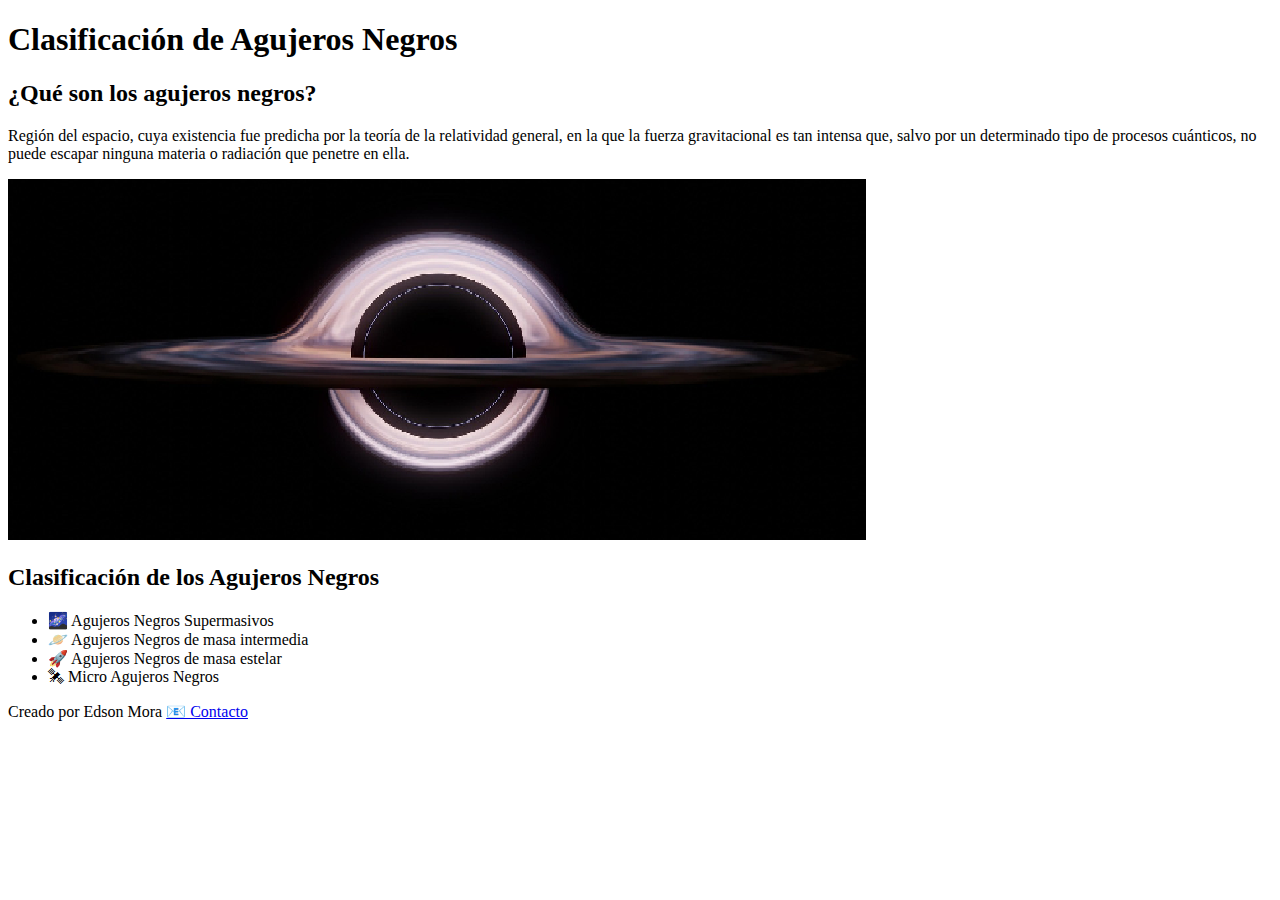
<file: retos_taltech_udea/reto1/index.html>
<!DOCTYPE html>
<html lang="es">
<head>
    <meta charset="UTF-8">
    <meta name="viewport" content="width=device-width, initial-scale=1.0">
    <title>Agujeros Negros</title>
</head>
<body>
    <head>
        <h1>Clasificación de Agujeros Negros</h1>
    </head>

    <main>
        <section>
            <h2>¿Qué son los agujeros negros?</h2>
            <p> Región del espacio, cuya existencia fue predicha por la teoría de la relatividad general, en la que la fuerza gravitacional es tan intensa que, salvo por un determinado tipo de procesos cuánticos, no puede escapar ninguna materia o radiación que penetre en ella. </p>
            <img src="bh.png" alt="Agujero Negro">
        </section>

        <section>
            <h2>Clasificación de los Agujeros Negros</h2>
            <ul>
                <li>🌌 Agujeros Negros Supermasivos</li>
                <li>🪐 Agujeros Negros de masa intermedia</li>
                <li>🚀 Agujeros Negros de masa estelar</li>
                <li>🛰 Micro Agujeros Negros</li>

            </ul>
        </section>
    </main>

    <footer>
        Creado por Edson Mora  <a href="mailto: eeduardo.mora@udea.edu.co">📧 Contacto</a>
    </footer>


</body>
</html>
</file>
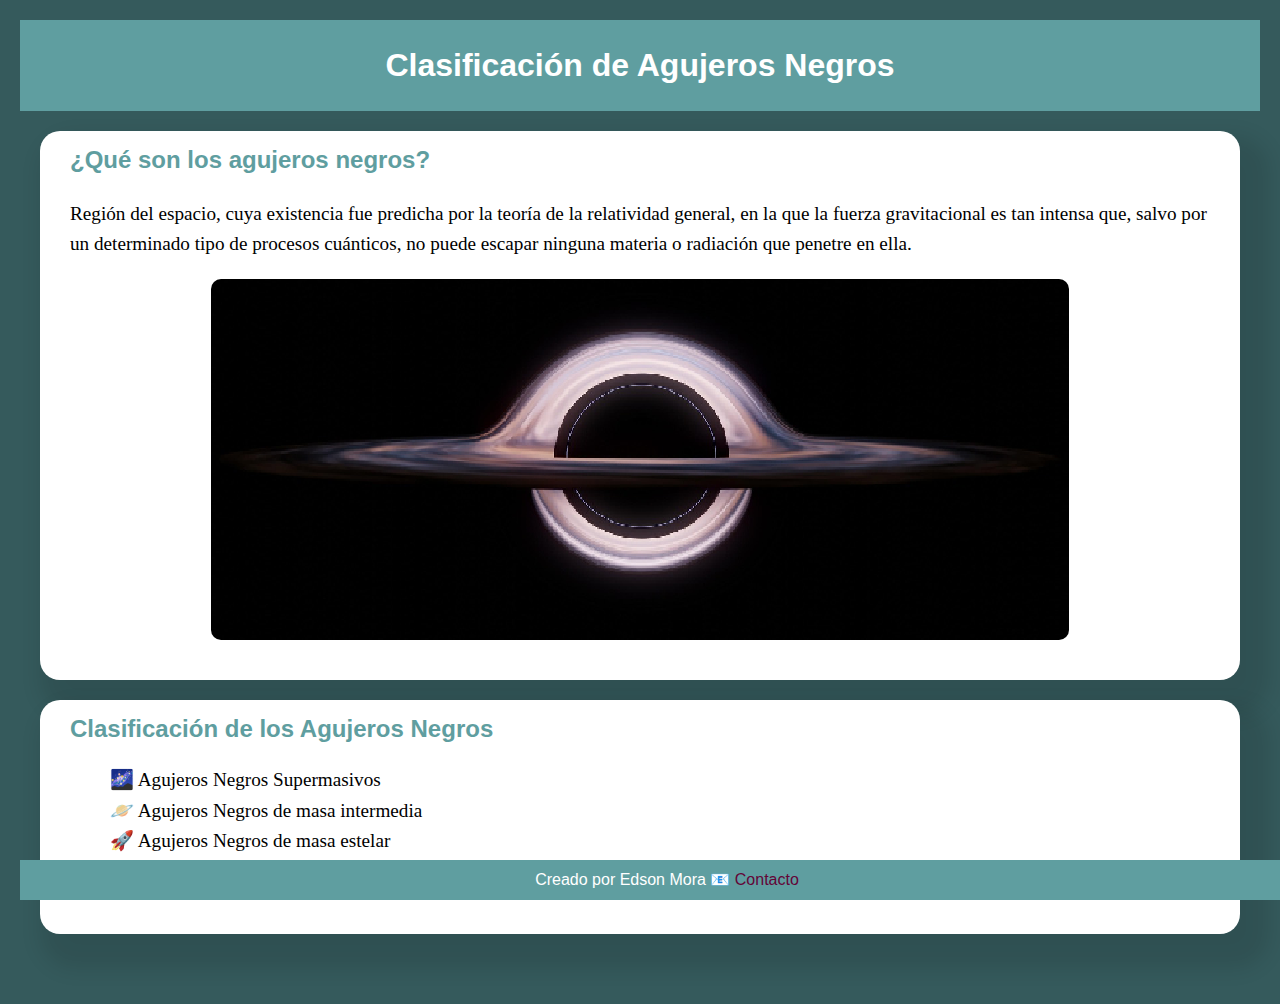
<file: retos_taltech_udea/reto2/index.html>
<!DOCTYPE html>
<html lang="es">
<head>
    <meta charset="UTF-8">
    <meta name="viewport" content="width=device-width, initial-scale=1.0">
    <link rel="stylesheet" href="css/styles.css">
    <title>Agujeros Negros</title>
</head>
<body>
    <head>
        <h1>Clasificación de Agujeros Negros</h1>
    </head>

    <main>
        <section>
            <h2>¿Qué son los agujeros negros?</h2>
            <p> Región del espacio, cuya existencia fue predicha por la teoría de la relatividad general, en la que la fuerza gravitacional es tan intensa que, salvo por un determinado tipo de procesos cuánticos, no puede escapar ninguna materia o radiación que penetre en ella. </p>
            <img src="img/bh.png" alt="Agujero Negro">
        </section>

        <section>
            <h2>Clasificación de los Agujeros Negros</h2>
            <ul>
                <li>🌌 Agujeros Negros Supermasivos</li>
                <li>🪐 Agujeros Negros de masa intermedia</li>
                <li>🚀 Agujeros Negros de masa estelar</li>
                <li>🛰 Micro Agujeros Negros</li>

            </ul>
        </section>
    </main>

    <footer>
        Creado por Edson Mora  <a href="mailto: eeduardo.mora@udea.edu.co" class="mail">📧 Contacto</a>
    </footer>


</body>
</html>
</file>
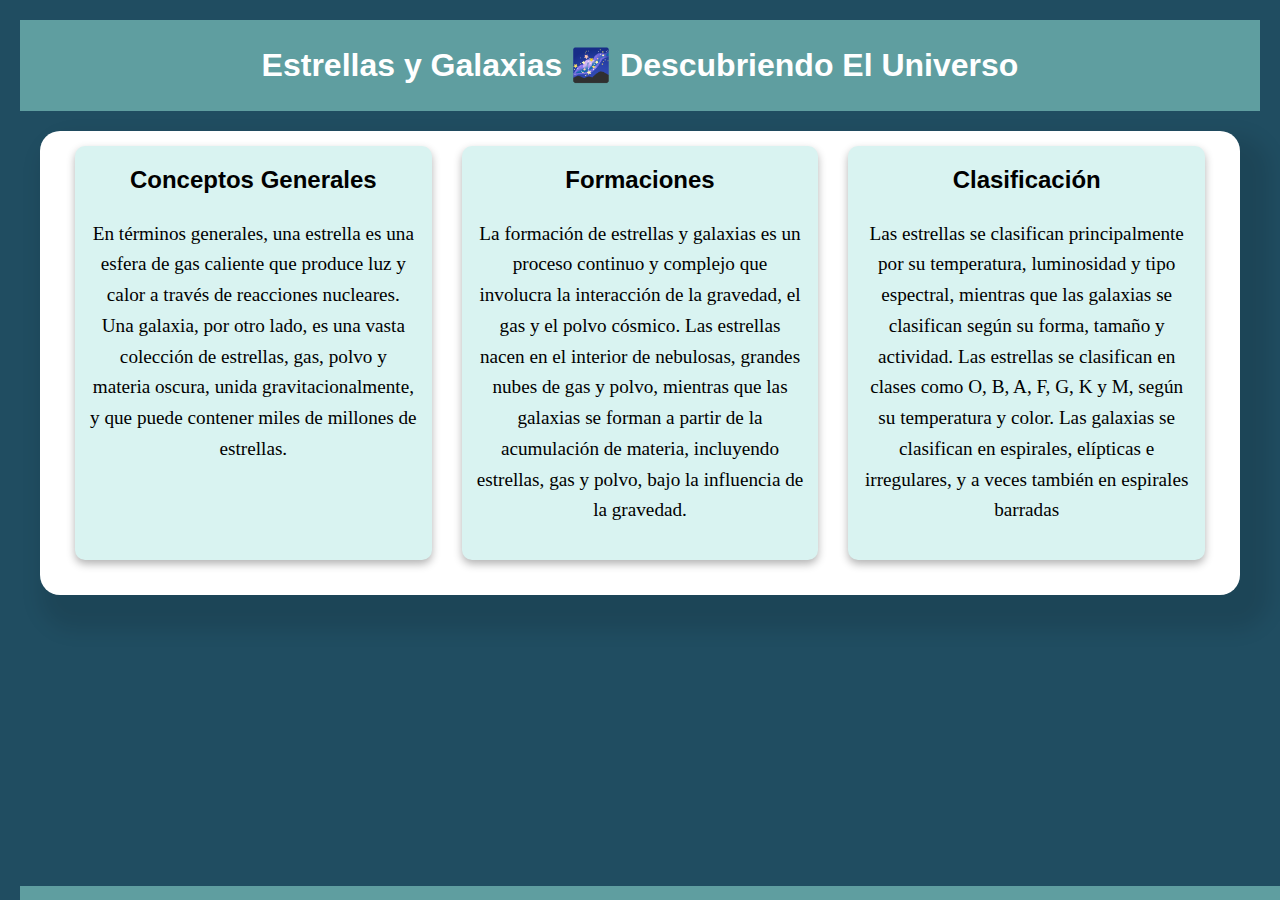
<file: retos_taltech_udea/reto3/index.html>
<!DOCTYPE html>
<html lang="en">
<head>
    <meta charset="UTF-8">
    <meta name="viewport" content="width=device-width, initial-scale=1.0">
    <link rel="stylesheet" href="css/styles.css">
    <title>Estrellas y Galaxias 🌌</title>
</head>
<body>
    <header>
        <h1>Estrellas y Galaxias 🌌 Descubriendo El Universo </h1>                 
    </header>

    <main>
        <section class="flex-container">
            <div class="flex-item">
                <h2>Conceptos Generales</h2>
                <p>En términos generales, una estrella es una esfera de gas caliente que produce luz y calor a través de reacciones nucleares. Una galaxia, por otro lado, es una vasta colección de estrellas, gas, polvo y materia oscura, unida gravitacionalmente, y que puede contener miles de millones de estrellas. </p>
            </div>                
            <div class="flex-item">
                <h2>Formaciones</h2>
                <p>La formación de estrellas y galaxias es un proceso continuo y complejo que involucra la interacción de la gravedad, el gas y el polvo cósmico. Las estrellas nacen en el interior de nebulosas, grandes nubes de gas y polvo, mientras que las galaxias se forman a partir de la acumulación de materia, incluyendo estrellas, gas y polvo, bajo la influencia de la gravedad. </p>
            </div>                
            <div class="flex-item">
                <h2>Clasificación</h2>
                <p>Las estrellas se clasifican principalmente por su temperatura, luminosidad y tipo espectral, mientras que las galaxias se clasifican según su forma, tamaño y actividad. Las estrellas se clasifican en clases como O, B, A, F, G, K y M, según su temperatura y color. Las galaxias se clasifican en espirales, elípticas e irregulares, y a veces también en espirales barradas</p>
            </div>                    
        </section>
    </main>

    <footer>

    </footer>
</body>
</html>
</file>
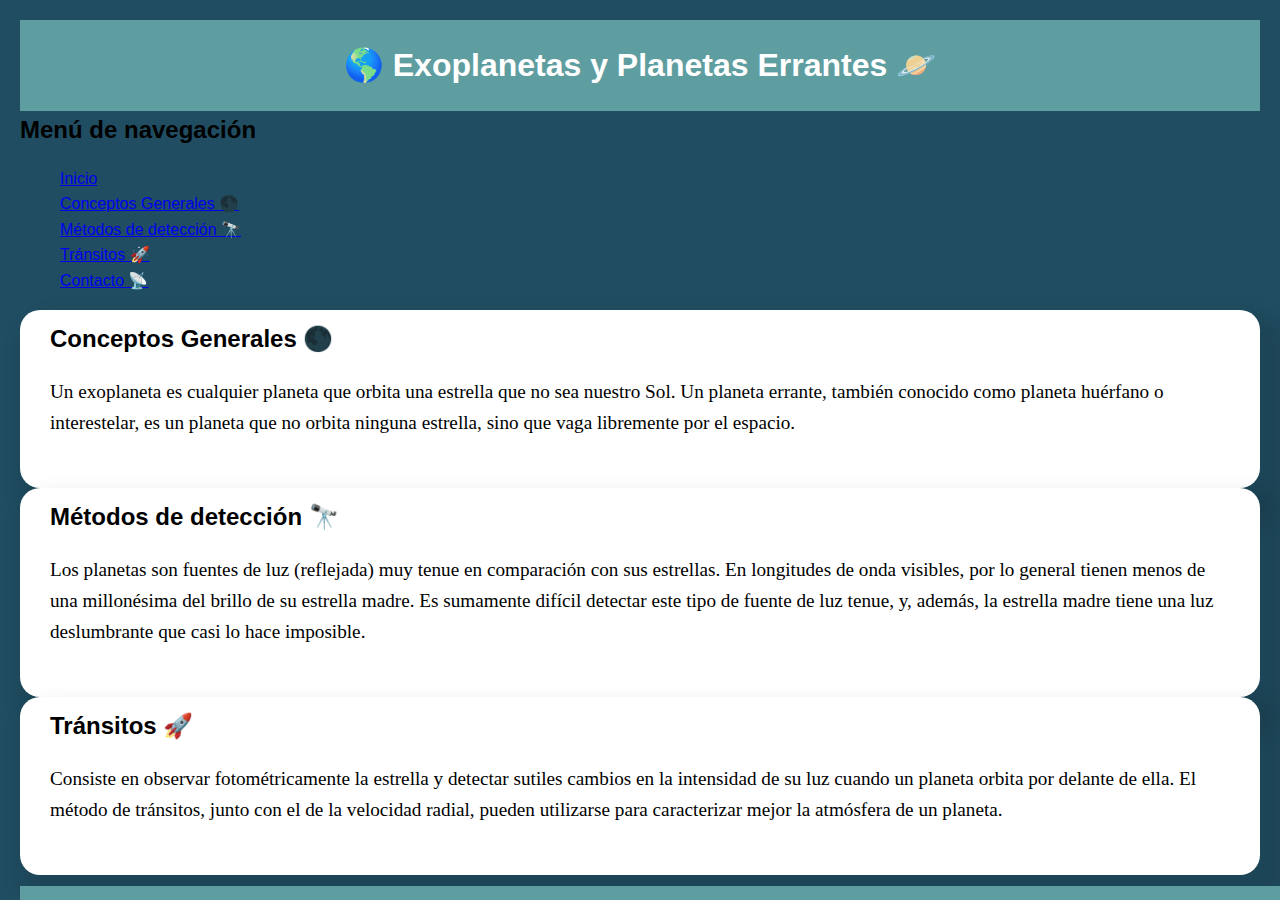
<file: retos_taltech_udea/reto4/index.html>
<!DOCTYPE html>
<html lang="en">
<head>
    <meta charset="UTF-8">
    <meta name="viewport" content="width=device-width, initial-scale=1.0">
    <link rel="stylesheet" href="css/styles.css">
    <title>🌎 Exoplanetas y Planetas Errantes 🪐</title>
</head>
<body>
    <header>
        <h1>🌎 Exoplanetas y Planetas Errantes 🪐</h1>
    </header>

    <div>
        <aside>
            <h2>Menú de navegación</h2>
            <ul>
                <li><a href="#">Inicio</a></li>
                <li><a href="#">Conceptos Generales 🌑</a></li>
                <li><a href="#">Métodos de detección 🔭</a></li>
                <li><a href="#">Tránsitos 🚀</a></li>
                <li><a href="#">Contacto 📡</a></li>
            </ul>
        </aside>

        <section class="content_1">
            <h2>Conceptos Generales 🌑</h2>
            <p>Un exoplaneta es cualquier planeta que orbita una estrella que no sea nuestro Sol. Un planeta errante, también conocido como planeta huérfano o interestelar, es un planeta que no orbita ninguna estrella, sino que vaga libremente por el espacio. </p>
        </section>

        <section class="content_2">
            <h2>Métodos de detección 🔭</h2>
            <p>Los planetas son fuentes de luz (reflejada) muy tenue en comparación con sus estrellas. En longitudes de onda visibles, por lo general tienen menos de una millonésima del brillo de su estrella madre. Es sumamente difícil detectar este tipo de fuente de luz tenue, y, además, la estrella madre tiene una luz deslumbrante que casi lo hace imposible.</p>
        </section>

        <section class="content_3">
            <h2>Tránsitos 🚀</h2>
            <p>Consiste en observar fotométricamente la estrella y detectar sutiles cambios en la intensidad de su luz cuando un planeta orbita por delante de ella. El método de tránsitos, junto con el de la velocidad radial, pueden utilizarse para caracterizar mejor la atmósfera de un planeta.</p>
        </section>
    </div>

    <footer>

    </footer>
</body>
</html>
</file>
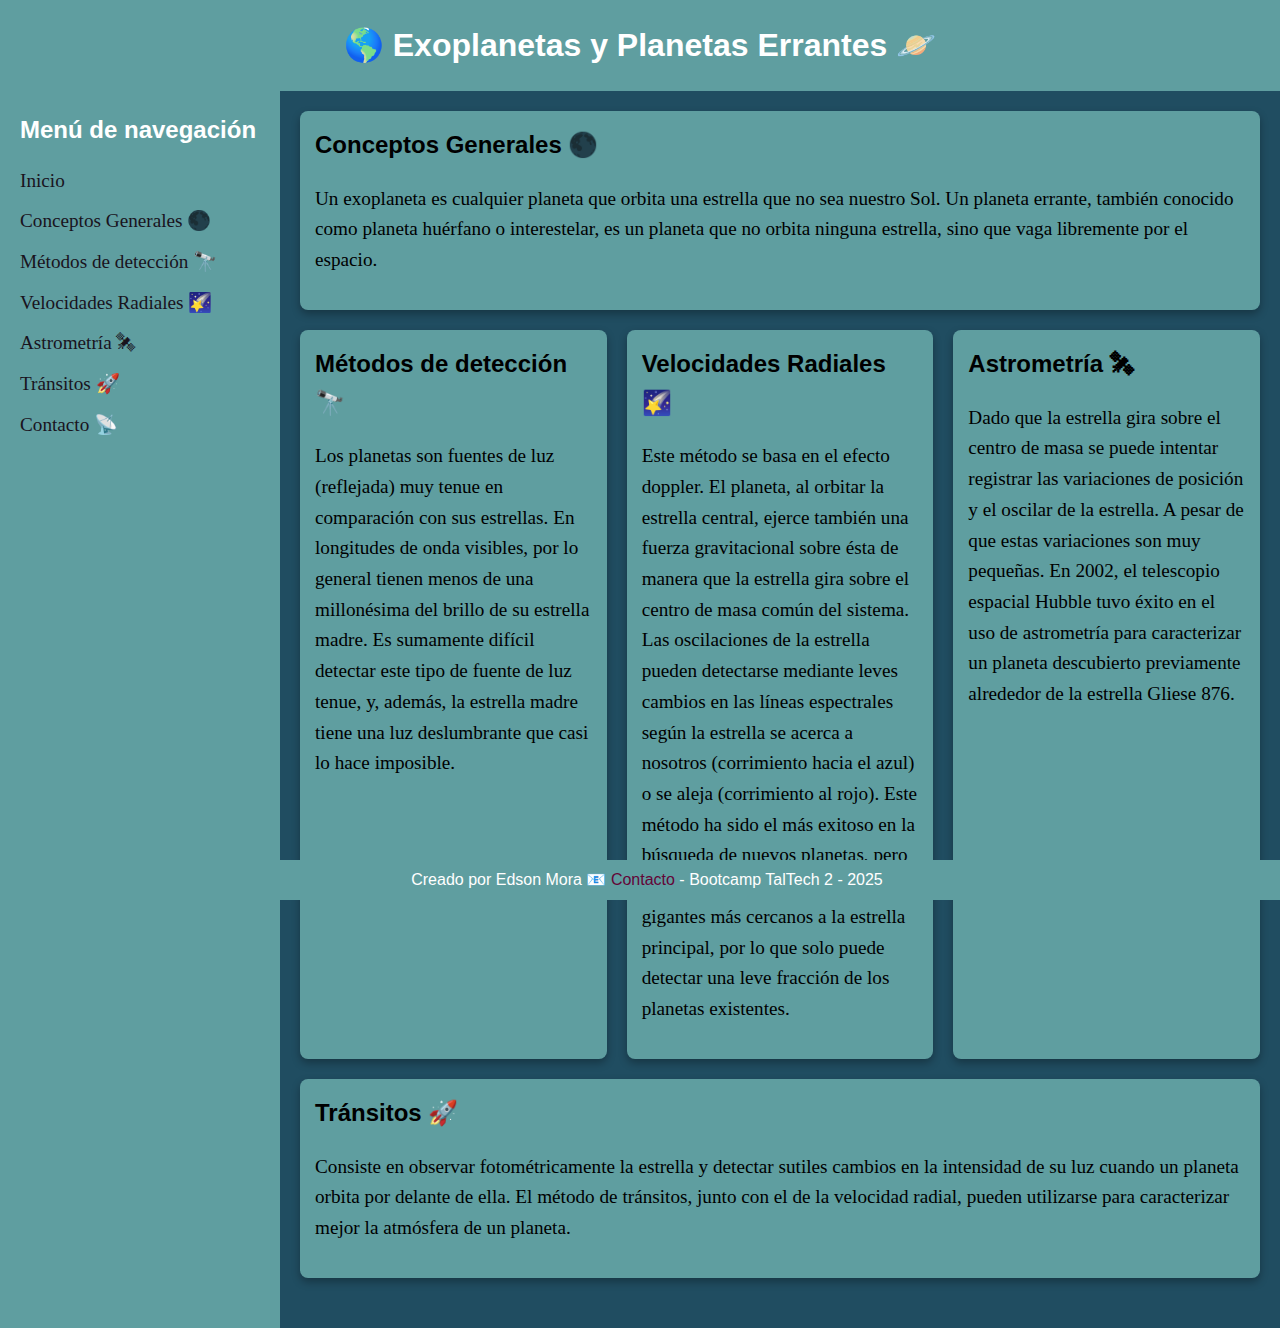
<file: retos_taltech_udea/reto5/index.html>
<!DOCTYPE html>
<html lang="en">
<head>
    <meta charset="UTF-8">
    <meta name="viewport" content="width=device-width, initial-scale=1.0">
    <link rel="stylesheet" href="css/styles.css">
    <title>🌎 Exoplanetas y Planetas Errantes 🪐</title>
</head>
<body>
    <header>
        <h1>🌎 Exoplanetas y Planetas Errantes 🪐</h1>
    </header>

    <div class="layout-grid">
        <aside class="sidebar">
            <h2>Menú de navegación</h2>
            <ul>
                <li><a href="#">Inicio</a></li>
                <li><a href="#">Conceptos Generales 🌑</a></li>
                <li><a href="#">Métodos de detección 🔭</a></li>
                <li><a href="#">Velocidades Radiales 🌠 </a></li>
                <li><a href="#">Astrometría 🛰</a></li>
                <li><a href="#">Tránsitos 🚀</a></li>
                <li><a href="#">Contacto 📡</a></li>
            </ul>
        </aside>

        <main class="portfolio">
        <section class="item">
            <h2>Conceptos Generales 🌑</h2>
            <p>Un exoplaneta es cualquier planeta que orbita una estrella que no sea nuestro Sol. Un planeta errante, también conocido como planeta huérfano o interestelar, es un planeta que no orbita ninguna estrella, sino que vaga libremente por el espacio. </p>
        </section>

        <section class="item">
            <h2>Métodos de detección 🔭</h2>
            <p>Los planetas son fuentes de luz (reflejada) muy tenue en comparación con sus estrellas. En longitudes de onda visibles, por lo general tienen menos de una millonésima del brillo de su estrella madre. Es sumamente difícil detectar este tipo de fuente de luz tenue, y, además, la estrella madre tiene una luz deslumbrante que casi lo hace imposible.</p>
        </section>

        <section class="item">
            <h2>Velocidades Radiales 🌠</h2>
            <p>Este método se basa en el efecto doppler. El planeta, al orbitar la estrella central, ejerce también una fuerza gravitacional sobre ésta de manera que la estrella gira sobre el centro de masa común del sistema. Las oscilaciones de la estrella pueden detectarse mediante leves cambios en las líneas espectrales según la estrella se acerca a nosotros (corrimiento hacia el azul) o se aleja (corrimiento al rojo). Este método ha sido el más exitoso en la búsqueda de nuevos planetas, pero solo es eficaz en los planetas gigantes más cercanos a la estrella principal, por lo que solo puede detectar una leve fracción de los planetas existentes.</p>
        </section>

        <section class="item">
            <h2>Astrometría 🛰</h2>
            <p>Dado que la estrella gira sobre el centro de masa se puede intentar registrar las variaciones de posición y el oscilar de la estrella. A pesar de que estas variaciones son muy pequeñas. En 2002, el telescopio espacial Hubble tuvo éxito en el uso de astrometría para caracterizar un planeta descubierto previamente alrededor de la estrella Gliese 876.</p>
        </section>

        <section class="item">
            <h2>Tránsitos 🚀</h2>
            <p>Consiste en observar fotométricamente la estrella y detectar sutiles cambios en la intensidad de su luz cuando un planeta orbita por delante de ella. El método de tránsitos, junto con el de la velocidad radial, pueden utilizarse para caracterizar mejor la atmósfera de un planeta.</p>
        </section>

    </div>

    <footer>
        Creado por Edson Mora  <a href="mailto: eeduardo.mora@udea.edu.co" class="mail">📧 Contacto</a> - Bootcamp TalTech 2 - 2025
    </footer>
        </main>
    </div>
</body>
</html>
</file>
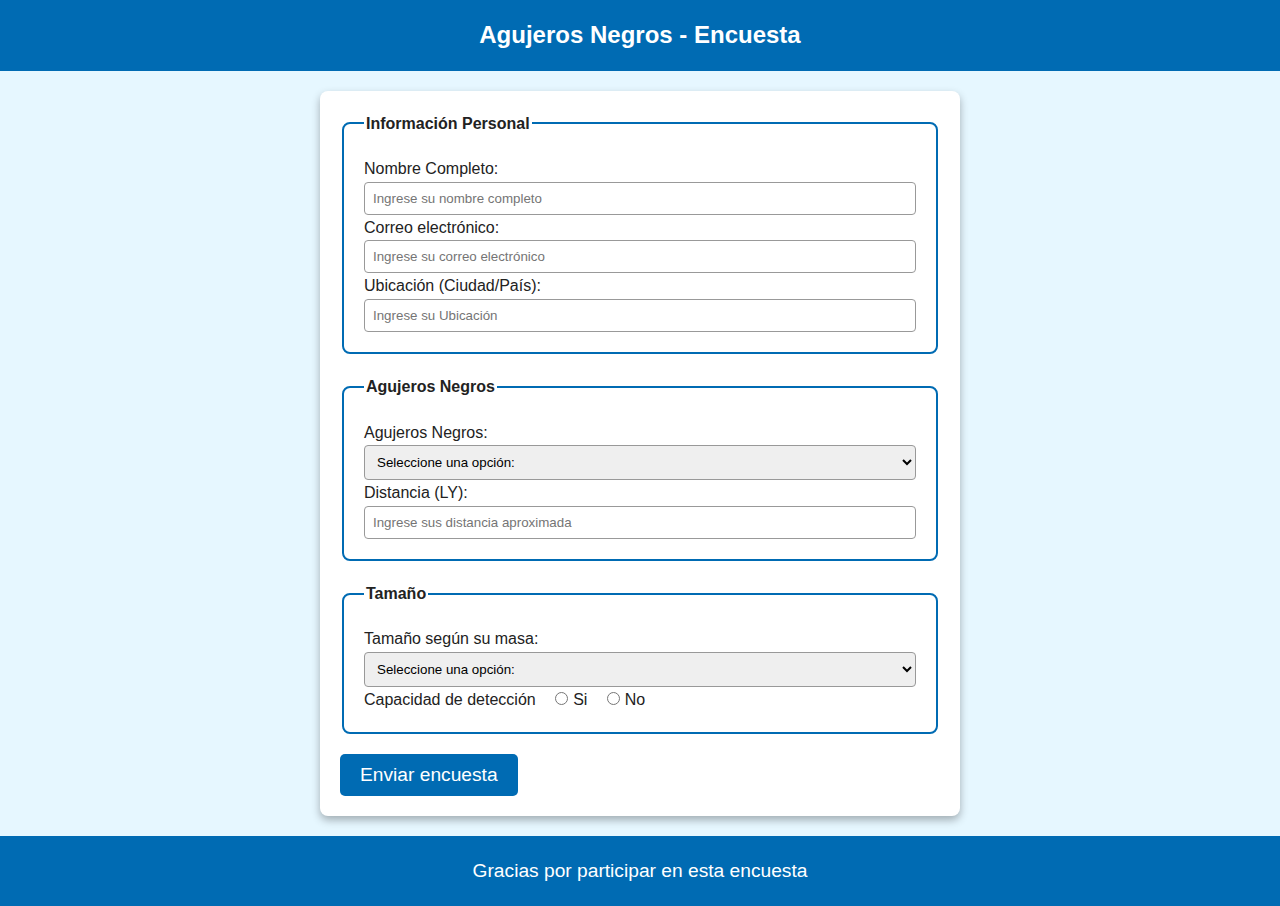
<file: retos_taltech_udea/reto7/index.html>
<!DOCTYPE html>
<html lang="en">
<head>
    <meta charset="UTF-8">
    <meta name="viewport" content="width=device-width, initial-scale=1.0">
    <link rel="stylesheet" href="css/style.css">
    <title>Agujeros Negros</title>
</head>
<body>
    <header class="header">
        <h1>Agujeros Negros - Encuesta</h1>
    </header>

    <main class="form-container">
        <form action="https://formspree.io/f/mdkdgkzn"method="POST">
            <fieldset>
                <legend>Información Personal</legend>

                <label for="name">Nombre Completo:</label>
                <input type="text" id="name" name="name" required placeholder="Ingrese su nombre completo">

                <label for="email">Correo electrónico:</label>
                <input type="email" id="email" name="email" required placeholder="Ingrese su correo electrónico">

                <label for="location">Ubicación (Ciudad/País):</label>
                <input type="text" id="location" name="location" required placeholder="Ingrese su Ubicación">
            </fieldset>

            <fieldset>
                <legend>Agujeros Negros</legend>

                <label for="black hole">Agujeros Negros:</label>
                <select name="black hole" id="black hole">
                    <option value="">Seleccione una opción:</option>
                    <option value="ton618">TON618</option>
                    <option value="holmberg15a">Holmberg 15A</option>
                    <option value="messier87">Messier 87</option>
                    <option value="centaurusa">Centaurus A</option>
                    <option value="sagitarioa*">Sagitario A*</option>   
                </select>

                <label for="Distance">Distancia (LY):</label>
                <input type="number"
                        id="Distance"
                        name="Distance"
                        placeholder="Ingrese sus distancia aproximada"
                        min="100"
                        title="La distancia máxima conocida de un aujero negro es de 13.000 millones de años luz">


            </fieldset>

            <fieldset>
                <legend>Tamaño</legend>
                <label for="size">Tamaño según su masa:</label>
                <select name="size" id="Size" required>
                    <option value="">Seleccione una opción:</option>
                    <option value="supermasivo">Super masivo</option>
                    <option value="masaintermedia">Masa intermedia</option>
                    <option value="masaestelar">Masa estelar</option>
                    <option value="micro">Micro agujeros negros</option>   
                </select>

                <label for="detection interest">Capacidad de detección</label>
                <input type="radio" id="yes" name="detection interest" value="si" required>Si
                <input type="radio" id="no" name="detection interest" value="no">No 

            </fieldset>

            <button type="submit">Enviar encuesta</button>


        </form>
    </main>

    <footer class="footer">
        <p>Gracias por participar en esta encuesta</p>
    </footer>

</body>
</html>
</file>
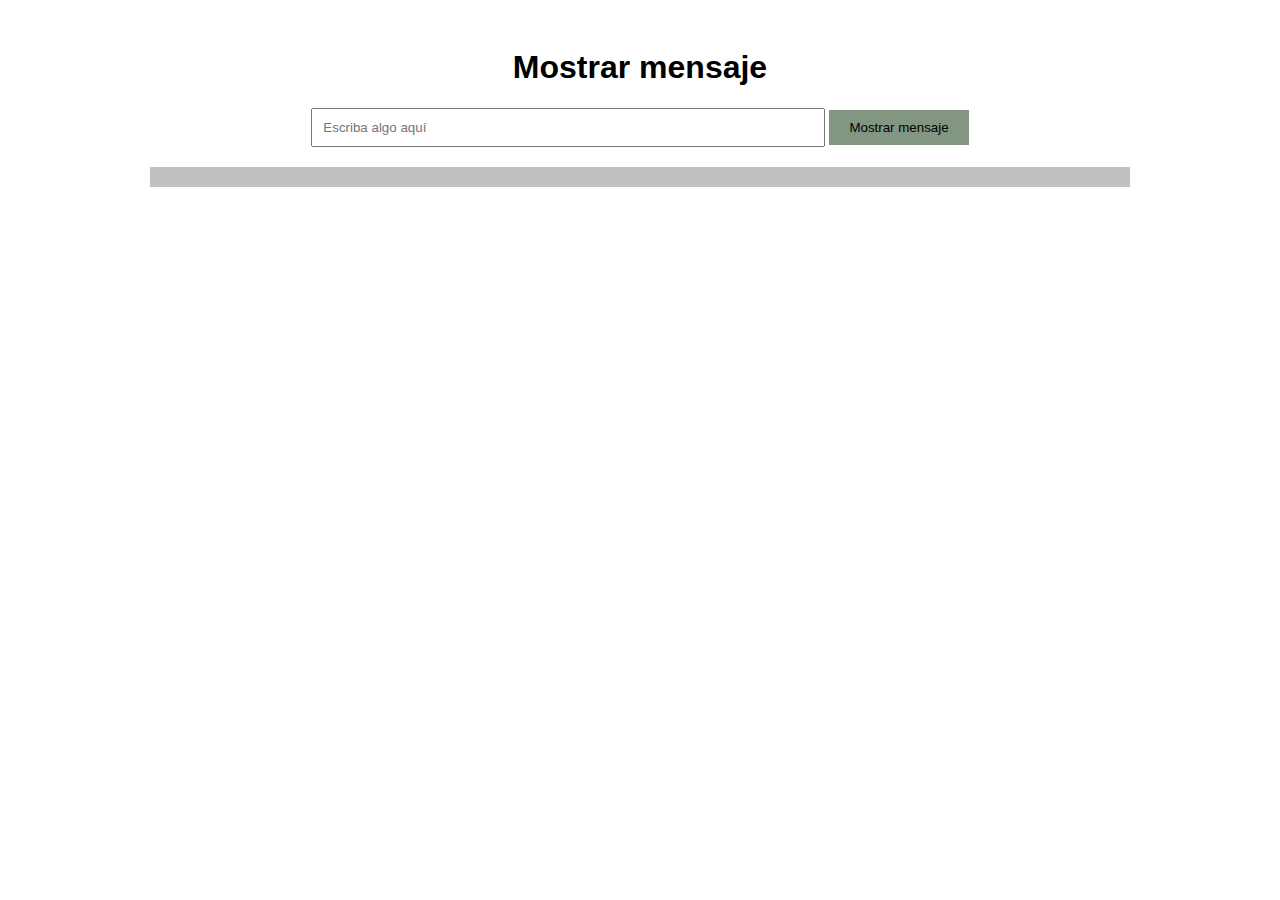
<file: retos_taltech_udea/reto8/index.html>
<!DOCTYPE html>
<html lang="en">
<head>
    <meta charset="UTF-8">
    <meta name="viewport" content="width=, initial-scale=1.0">
    <link rel="stylesheet" href="css/styles.css">
    <title>Document</title>
</head>
<body>
    <header class="header">
        <h1>Mostrar mensaje</h1>
    </header>

    <div class="container">
        <input type="text" id="inputBox" placeholder="Escriba algo aquí">
        <button id="showBtn">Mostrar mensaje</button>

        <div id="outputBox"></div>

    </div>

    <footer class="footer"></footer>



    <script src="js/script.js"></script>
</body>
</html>
</file>
<file: retos_taltech_udea/reto2/css/styles.css>
body {
    font-family: Arial, Helvetica, sans-serif;
    background-color: rgba(46, 85, 87, 0.969);
    line-height: 1.6;
    margin: 20px;
}

h1 {
    background-color: cadetblue;
    margin: 0;
    padding: 20px;
    color: white;
    text-align: center;
}


h2 {
    color: cadetblue;
    margin-top: 0;
    margin-bottom: 0;
}


head {
    background-color: cadetblue;
    margin: 0;

}

main {
    padding: 20px;
    margin-bottom: 30px;
}

section {
    background-color: #fff;
    border-radius: 20px;
    padding:  30px;
    padding-top: 10px;
    margin-bottom: 20px;

    box-shadow: 15px 20px 20px 15px rgba(0, 0, 0, 0.1);
}

img {
    max-width: 100%;
    height: auto;
    border-radius: 10px;
    display: block;
    margin: 10px auto;
}

p, li {
    font-family: 'Times New Roman', Times, serif;
    font-size: 1.2em;
}

ul {
    list-style-type: none;
}

footer {
    background-color: cadetblue;
    color: #fff;
    text-align: center;
    padding: 7px;
    position:  fixed;
    bottom: 0;
    width: 100%;
}

.mail {
    color: rgb(99, 5, 55);
    text-decoration: none;
}
</file>
<file: retos_taltech_udea/reto3/css/styles.css>
body {
    font-family: Verdana, Geneva, Tahoma, sans-serif;
    background-color: rgba(25, 71, 92, 0.969);
    line-height: 1.6;
    margin: 20px;
}

header {
    background-color: cadetblue;
    margin: 0;
    color: white;
    padding: 20px;
    text-align: center;
    }

    
    h1 {
        
        margin: 0;
    }


h2 {
    color: rgb(0, 0, 0);
    margin-top: 0;
    margin-bottom: 0;
}



main {
    padding: 20px;
    margin-bottom: 30px;
}

section {
    background-color: #fff;
    border-radius: 20px;
    padding:  30px;
    padding-top: 10px;
    margin-bottom: 20px;

    box-shadow: 15px 20px 20px 15px rgba(0, 0, 0, 0.1);
}

img {
    max-width: 100%;
    height: auto;
    border-radius: 10px;
    display: block;
    margin: 10px auto;
}

p, li {
    font-family: 'Times New Roman', Times, serif;
    font-size: 1.2em;
}

ul {
    list-style-type: none;
}

footer {
    background-color: cadetblue;
    color: #fff;
    text-align: center;
    padding: 7px;
    position:  fixed;
    bottom: 0;
    width: 100%;
}

.mail {
    color: rgb(99, 5, 55);
    text-decoration: none;
}

.flex-container {
    display: flex;
    flex-direction: row;
    justify-content: space-around;
    gap: 20px;
    flex-wrap: wrap;
}

.flex-item {
    flex: 1;
    min-width: 250px;
    background-color: rgb(217, 243, 241);
    border-radius: 10px;
    padding: 15px;
    box-shadow: 0 4px 8px rgba(0, 0, 0, 0.3);
    margin: 5px;
    text-align: center;
}
</file>
<file: retos_taltech_udea/reto4/css/styles.css>
body {
    font-family: Verdana, Geneva, Tahoma, sans-serif;
    background-color: rgba(25, 71, 92, 0.969);
    line-height: 1.6;
    margin: 20px;
}

header {
    background-color: cadetblue;
    margin: 0;
    color: white;
    padding: 20px;
    text-align: center;
    }

    
    h1 {
        
        margin: 0;
    }


h2 {
    color: rgb(0, 0, 0);
    margin-top: 0;
    margin-bottom: 0;
}

.layout-grid {
    display: grid;
    grid-template-columns: 1fr 2fr 2fr;
    grid-template-rows: auto 1fr 1fr auto ;
    margin-top: 0;
    margin-bottom: 30px;
    gap: 20px;
    padding: 20px;

    grid-template-areas: 
        "header header header"
        "sidebar content_1 content_2"
        "sidebar content_3 content_3 "
        "footer footer footer";
}

.sidebar {
    grid-area:  sidebar;
    background-color: cadetblue;
    padding: 15px;
    box-shadow: 0 4px 8px rgba(0, 0, 0, 0.3);
}

.sidebar h2 {
   color: #fff; 
}

.sidebar ul {
    list-style-type: none;
    padding-left: 0;
}

.sidebar ul li {
    margin-bottom: 10px;
    font-size: 1.2em;
    font-family: 'Times New Roman', Times, serif;
}


.sidebar ul li a {
    text-decoration: none;
    color: #19131d;
    transition: color 0.7s;
}

.sidebar ul li a:hover {
    color: #fff;
}



.content_1 {
    grid-area: content_1;
}

.content_2 {
    grid-area: content_2;
}

.content_3 {
    grid-area: content_3;
}

main {
    padding: 20px;
    margin-bottom: 30px;
}

.content_1, .content_2, .content_3 {
    background-color: #fff;
    border-radius: 20px;
    padding:  30px;
    padding-top: 10px;

    box-shadow: 15px 20px 20px 15px rgba(0, 0, 0, 0.1);
}

img {
    max-width: 100%;
    height: auto;
    border-radius: 10px;
    display: block;
    margin: 10px auto;
}

p {
    font-family: 'Times New Roman', Times, serif;
    font-size: 1.2em;
}

ul {
    list-style-type: none;
}

footer {
    background-color: cadetblue;
    color: #fff;
    text-align: center;
    padding: 7px;
    position:  fixed;
    bottom: 0;
    width: 100%;
}

.mail {
    color: rgb(99, 5, 55);
    text-decoration: none;
}

.flex-container {
    display: flex;
    flex-direction: row;
    justify-content: space-around;
    gap: 20px;
    flex-wrap: wrap;
}

.flex-item {
    flex: 1;
    min-width: 250px;
    background-color: rgb(217, 243, 241);
    border-radius: 10px;
    padding: 15px;
    box-shadow: 0 4px 8px rgba(0, 0, 0, 0.3);
    margin: 5px;
    text-align: center;
}

@media (max-width: 768px) {
    .layout-grid {
        grid-template-columns: 1fr;
        grid-template-areas: 
            "header"
            "sidebar"
            "content_1"
            "content_2"
            "content_3"
            "footer";
    }
}


footer {
    background-color: cadetblue;
    color: #220d0d;
    text-align: center;
    padding: 7px;
    position:  fixed;
    bottom: 0;
    width: 100%;
}
</file>
<file: retos_taltech_udea/reto5/css/styles.css>
body {
    font-family: Verdana, Geneva, Tahoma, sans-serif;
    background-color: rgba(25, 71, 92, 0.969);
    line-height: 1.6;
    margin: 0px;
}

header {
    background-color: cadetblue;
    margin: 0;
    color: white;
    padding: 20px;
    text-align: center;

    position: sticky;
    z-index: 1;
    top: 0;
    left: 0;
    width: auto;
    }

    
h1 {
    
    margin: 0;
}


h2 {
    color: rgb(0, 0, 0);
    margin-top: 0;
    margin-bottom: 0;
}

.layout-grid {
    display: grid;
    grid-template-columns: 280px 1fr;
    gap: 0px;
    padding: 0px;
    height: 100vh;

}

.sidebar {
    background-color: cadetblue;
    padding: 20px;
    position: sticky;
    top: 0;
    bottom: 0;
    left: 0;
    height: 100%;
}

.sidebar h2 {
   color: #fff; 
}

.sidebar ul {
    list-style-type: none;
    padding-left: 0;
}

.sidebar ul li {
    margin-bottom: 10px;
    font-size: 1.2em;
    font-family: 'Times New Roman', Times, serif;
}


.sidebar ul li a {
    text-decoration: none;
    color: #19131d;
    transition: color 0.7s;
}

.sidebar ul li a:hover {
    color: #fff;
}


img {
    max-width: 100%;
    height: auto;
    border-radius: 10px;
    display: block;
    margin: 10px auto;
}

p {
    font-family: 'Times New Roman', Times, serif;
    font-size: 1.2em;
}

ul {
    list-style-type: none;
}


.portafolio {
    padding: 20px;
    display: grid;
    grid-template-columns: repeat(auto-fill, minmax(250px, 1fr));
    gap: 20px;
}

.portfolio {
    display: grid;
    gap: 20px;
    margin-right: 20px;
    margin-left: 20px;
    margin-bottom: 10px;
    margin-top: 20px;
    grid-template-columns: repeat(3, 1fr);
    grid-template-areas: 
        "item1 item1 item1"
        "item2 item3 item4"
        "item5 item5 item5";
    grid-auto-rows: auto;
}

.item:nth-child(1) {grid-area: item1;}
.item:nth-child(2) {grid-area: item2;}
.item:nth-child(3) {grid-area: item3;}
.item:nth-child(4) {grid-area: item4;}
.item:nth-child(5) {grid-area: item5;}

.item {
    background-color: cadetblue;
    border-radius: 8px;
    padding: 15px;
    box-shadow:  0 4px 8px rgba(0, 0, 0, 0.3);

}



footer {
    background-color: cadetblue;
    color: #fff;
    text-align: center;
    padding: 7px;
    position:  fixed;
    bottom: 0;
    width: 100%;
}

.mail {
    color: rgb(99, 5, 55);
    text-decoration: none;
}



@media (max-width: 768px) {
    .layout-grid {
        grid-template-columns: 1fr;
        grid-template-areas: 
            "header"
            "sidebar"
            "content_1"
            "content_2"
            "content_3"
            "footer";
    }
}
</file>
<file: retos_taltech_udea/reto7/css/style.css>
body {
    font-family: 'Franklin Gothic Medium', 'Arial Narrow', Arial, sans-serif;
    background-color: #E6F7FF;
    color: #222;
    margin: 0;
    padding: 0;
    line-height: 1.6;
    display: flex;
    flex-direction: column;
    min-height: 100vh;
}

.header {
    background-color: #006BB3;
    color: #FFF;
    text-align: center;
}

.header h1 {
    font-size: 1.5em;
}

.form-container {
    flex: 1;
    padding: 20px;
    margin: 20px auto;
    max-width: 600px;
    background-color: #FFF;
    border-radius: 8px;
    box-shadow: 0 4px 8px rgba(0,0,0,0.3);
}

form fieldset {
    border: 2px solid #006BB3;
    border-radius: 8px;
    padding: 20px;
    margin-bottom: 20px;
}

form fieldset legend {
    display: block;
    font-weight: bold;
}

input[type="text"],
input[type="email"],
input[type="number"],
select {
    width: 100%;
    box-sizing: border-box;
    border-radius: 4px;
    padding: 8px;
    border: 1px solid #999;
}

input[type="radio"] {
    margin-right: 5px;
    margin-left: 15px;
}

button[type="submit"] {
    background-color: #006BB3;
    color: #FFF;
    border: none;
    padding: 10px 20px;
    border-radius: 5px;
    font-size: 1.2em;
    cursor: pointer;
    transition: background-color 0.3s;
}

button[type="submit"]:hover {
    background-color: #006BB3;    
}

.footer {
    background-color: #006BB3;
    color: #FFF;
    font-size: 1.2em;
    text-align: center;
}
</file>
<file: retos_taltech_udea/reto8/css/styles.css>
body {
    font-family: 'Gill Sans', 'Gill Sans MT', Calibri, 'Trebuchet MS', sans-serif;
    padding: 20px;
    text-align: center;
}


.container {
    width: 80%;
    margin: auto;
    overflow: hidden;
}

#inputBox {
    padding: 10px;
    width: 50%;
}

#showBtn {
    background-color: rgb(130, 150, 130);
    border: none;
    cursor: pointer;
    padding: 10px 20px;
}

#showBtn:hover {
    background-color: cadetblue;
}

#outputBox {
    margin-top: 20px;
    padding: 10px;
    background-color: #7777;
    font-size: x-large;
}
</file>
